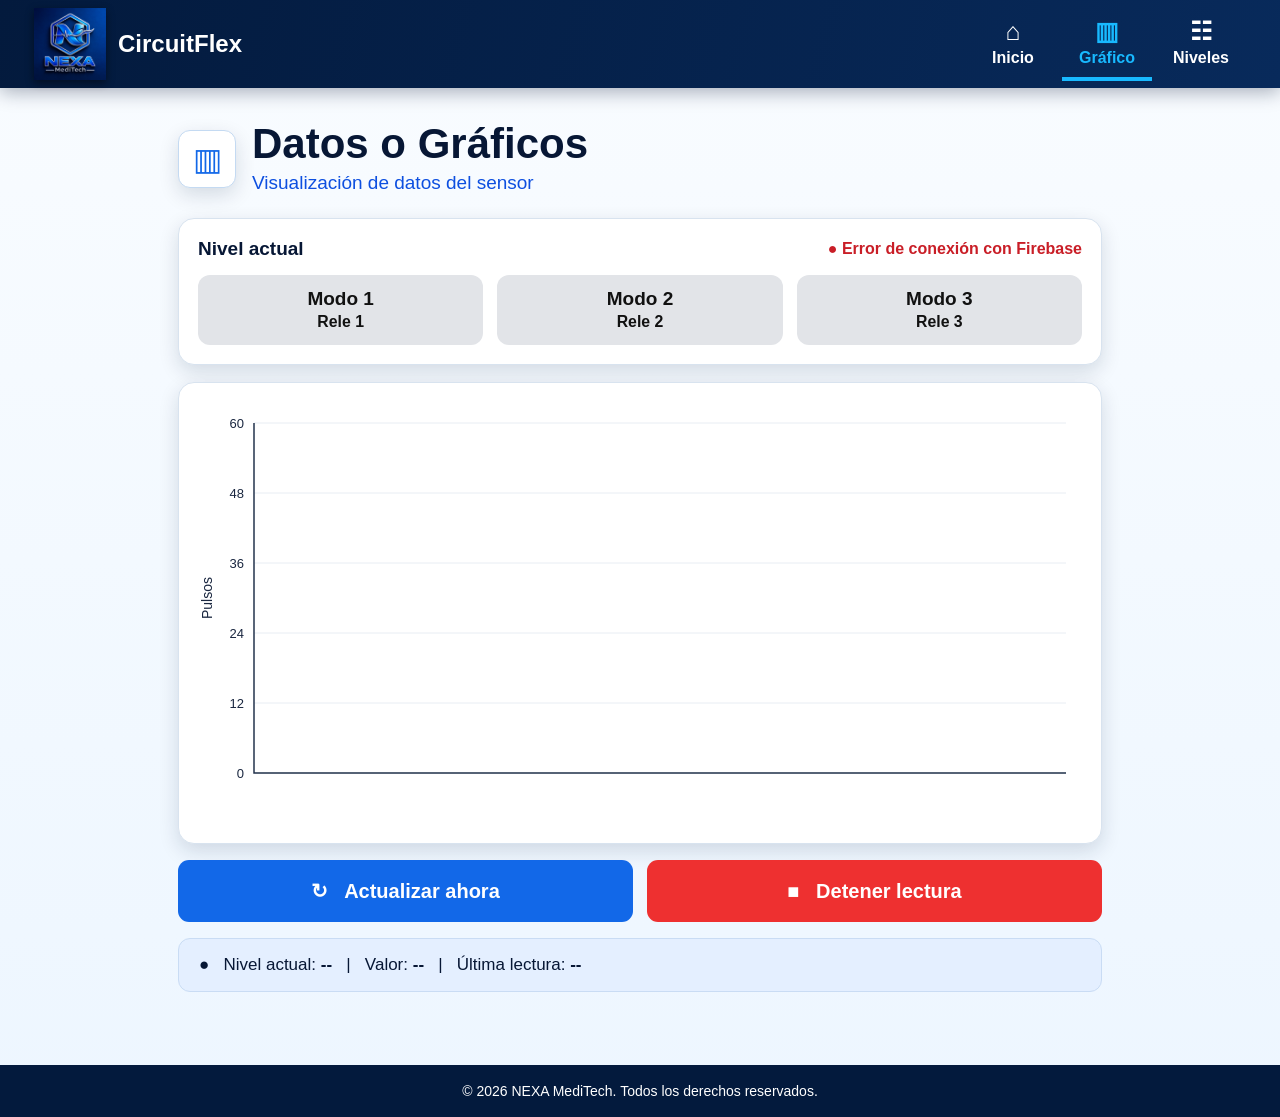
<file: grafico.html>
<!doctype html>
<html lang="es">
<head>
  <meta charset="utf-8">
  <meta name="viewport" content="width=device-width,initial-scale=1">
  <title>NEXA MediTech | Gráfico</title>
  <link rel="stylesheet" href="styles.css">
</head>
<body>
<header class="topbar">
  <a class="brand" href="index.html">
    <img src="assets/logo_nexa_meditech.png" alt="NEXA MediTech">
    <span>CircuitFlex</span>
  </a>
  <nav class="nav">
    <a href="index.html" data-page="inicio"><span class="ico">⌂</span>Inicio</a>
    <a href="grafico.html" data-page="grafico" class="active"><span class="ico">▥</span>Gráfico</a>
    <a href="niveles.html" data-page="niveles"><span class="ico">☷</span>Niveles</a>
  </nav>
</header>

<main class="page">
  <div class="title-row">
    <div class="title-icon">▥</div>
    <div>
      <h1>Datos o Gráficos</h1>
      <p class="subtitle">Visualización de datos del sensor</p>
    </div>
  </div>

  <section class="card level-selector">
    <div style="display:flex;justify-content:space-between;align-items:center;gap:15px;flex-wrap:wrap">
      <h3 style="margin:0">Nivel actual</h3>
      <span id="firebaseStatus" style="font-weight:700;color:#68758a">Conectando con Firebase...</span>
    </div>

    <div class="levels-top" style="margin-top:15px">
	  <button class="level-btn" data-level="bajo">Modo 1<br><small>Rele 1</small></button>
      <button class="level-btn" data-level="medio">Modo 2<br><small>Rele 2</small></button>
      <button class="level-btn" data-level="alto">Modo 3<br><small>Rele 3</small></button>
    </div>
  </section>

  <section class="card chart-card">
    <canvas id="sensorChart"></canvas>
  </section>

  <section class="actions">
    <button class="action-btn sim" id="refreshButton">↻ &nbsp; Actualizar ahora</button>
    <button class="action-btn stop" id="stopButton">■ &nbsp; Detener lectura</button>
  </section>

  <div class="info">
    ● &nbsp; Nivel actual: <strong id="levelLabel">--</strong>
    &nbsp; | &nbsp; Valor: <strong id="currentValue">--</strong>
    &nbsp; | &nbsp; Última lectura: <strong id="lastUpdate">--</strong>
  </div>
</main>

<footer>© 2026 NEXA MediTech. Todos los derechos reservados.</footer>

<script src="dashboard.js"></script>
<script src="grafico_dashboard.js"></script>
</body>
</html>
</file>
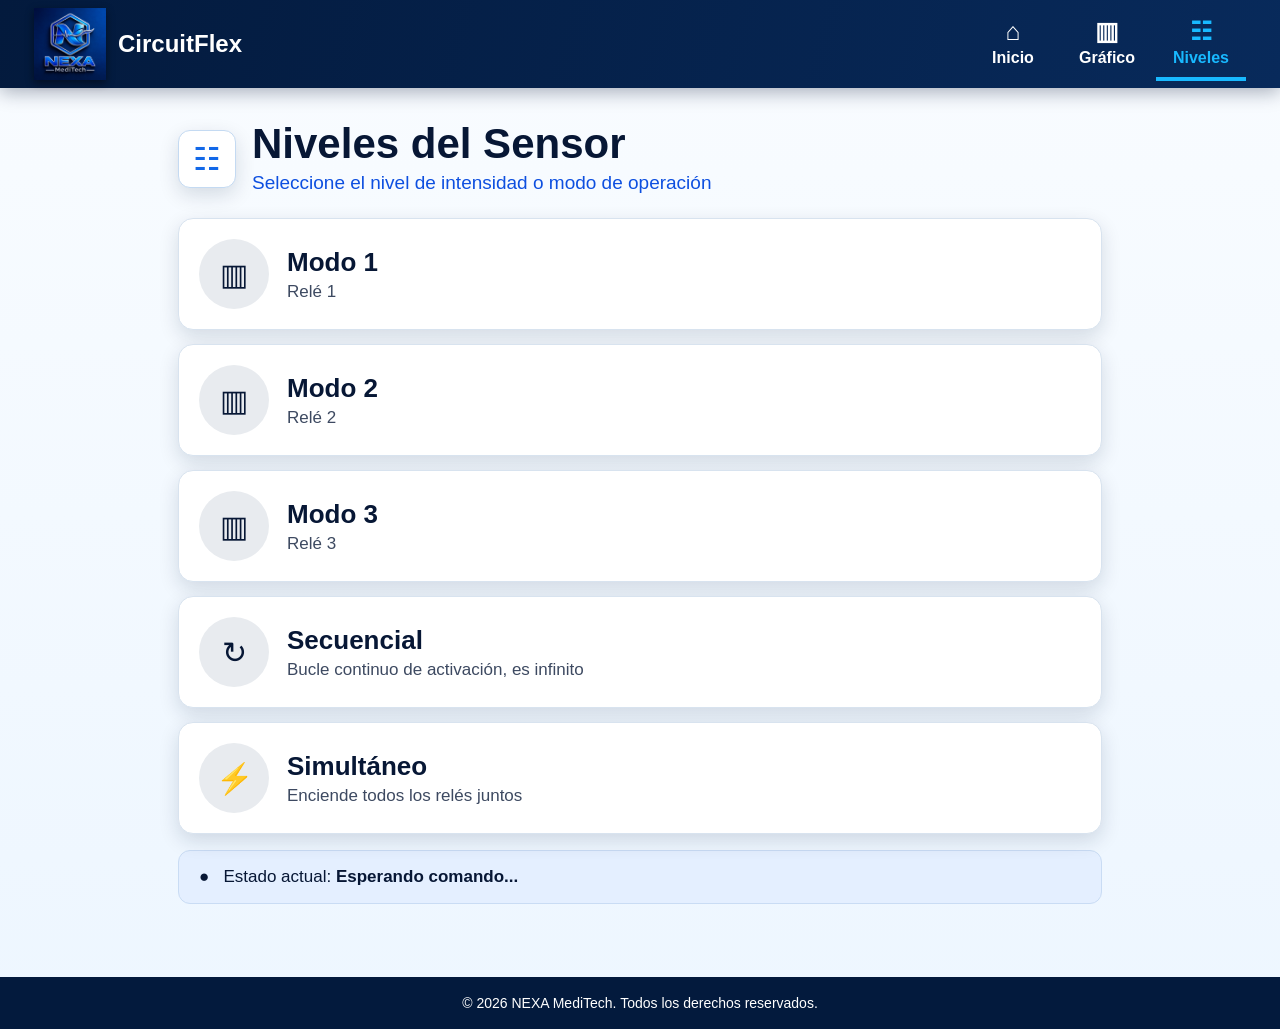
<file: niveles.html>
<!doctype html>
<html lang="es">
<head>
  <meta charset="utf-8">
  <meta name="viewport" content="width=device-width,initial-scale=1">
  <title>NEXA MediTech | Niveles</title>
  <link rel="stylesheet" href="styles.css">
</head>
<body>

<header class="topbar">
  <a class="brand" href="index.html">
    <img src="assets/logo_nexa_meditech.png" alt="NEXA MediTech">
    <span>CircuitFlex</span>
  </a>
  <nav class="nav">
    <a href="index.html" data-page="inicio"><span class="ico">⌂</span>Inicio</a>
    <a href="grafico.html" data-page="grafico"><span class="ico">▥</span>Gráfico</a>
    <a href="niveles.html" data-page="niveles" class="active"><span class="ico">☷</span>Niveles</a>
  </nav>
</header>

<main class="page">
  <div class="title-row">
    <div class="title-icon">☷</div>
    <div>
      <h1>Niveles del Sensor</h1>
      <p class="subtitle">Seleccione el nivel de intensidad o modo de operación</p>
    </div>
  </div>

  <section class="level-list">
    <div class="level-row" id="btnBajo" style="cursor: pointer;">
      <div class="level-left">
        <div class="level-icon">▥</div>
        <div>
          <div class="level-name">Modo 1</div>
          <div class="level-value">Relé 1</div>
        </div>
      </div>
    </div>

    <div class="level-row" id="btnMedio" style="cursor: pointer;">
      <div class="level-left">
        <div class="level-icon">▥</div>
        <div>
          <div class="level-name">Modo 2</div>
          <div class="level-value">Relé 2</div>
        </div>
      </div>
    </div>

    <div class="level-row" id="btnAlto" style="cursor: pointer;">
      <div class="level-left">
        <div class="level-icon">▥</div>
        <div>
          <div class="level-name">Modo 3</div>
          <div class="level-value">Relé 3</div>
        </div>
      </div>
    </div>

    <div class="level-row" id="btnSecuencial" style="cursor: pointer;">
      <div class="level-left">
        <div class="level-icon">↻</div>
        <div>
          <div class="level-name">Secuencial</div>
          <div class="level-value">Bucle continuo de activación, es infinito</div>
        </div>
      </div>
    </div>

    <div class="level-row" id="btnSimultaneo" style="cursor: pointer;">
      <div class="level-left">
        <div class="level-icon">⚡</div>
        <div>
          <div class="level-name">Simultáneo</div>
          <div class="level-value">Enciende todos los relés juntos</div>
        </div>
      </div>
    </div>

  </section>

  <div class="info">
    ● &nbsp; Estado actual: <strong id="selectedLevel">Esperando comando...</strong>
  </div>
</main>

<footer>© 2026 NEXA MediTech. Todos los derechos reservados.</footer>

<script src="niveles.js"></script>
</body>
</html>
</file>
<file: styles.css>
:root{
 --navy:#031a3d;--navy2:#082a5b;--blue:#1268e8;--cyan:#18b9ff;
 --green:#20bd42;--red:#ee3030;--bg:#eef6ff;--text:#071735;
 --muted:#68758a;--border:#d8e3ef;--gray:#c0c4ca;--shadow:0 7px 20px rgba(5,27,58,.14)
}
*{box-sizing:border-box}
html,body{margin:0;min-height:100%;font-family:Arial,Helvetica,sans-serif;color:var(--text)}
body{background:linear-gradient(180deg,#f9fcff,#edf6ff)}
.topbar{height:88px;background:linear-gradient(105deg,var(--navy),var(--navy2));color:#fff;display:flex;align-items:center;justify-content:space-between;padding:7px 34px;box-shadow:0 4px 18px #00143155;position:sticky;top:0;z-index:20}
.brand{display:flex;align-items:center;gap:12px;text-decoration:none;color:#fff}
.brand img{width:72px;height:72px;object-fit:contain;filter:drop-shadow(0 3px 4px #0007)}
.brand span{font-size:24px;font-weight:800}
.nav{height:100%;display:flex;gap:4px}
.nav a{min-width:90px;color:#fff;text-decoration:none;display:flex;flex-direction:column;align-items:center;justify-content:center;gap:3px;font-weight:700;border-bottom:4px solid transparent}
.nav a:hover,.nav a.active{color:var(--cyan);border-bottom-color:var(--cyan)}
.nav .ico{font-size:25px}
.page{max-width:980px;margin:auto;padding:32px 28px 48px}
.welcome{text-align:center;padding:6px 0 18px}
.welcome-logo{width:min(290px,72vw);max-height:245px;object-fit:contain;filter:drop-shadow(0 7px 12px #001a3b28)}
h1{font-size:42px;margin:4px 0;font-weight:800}
.welcome h1{font-size:54px}
.subtitle{color:#0d4fe0;font-size:19px;margin:4px 0}
.card{background:#fff;border:1px solid var(--border);border-radius:16px;box-shadow:var(--shadow)}
.status-card{max-width:650px;margin:18px auto 20px;padding:26px;text-align:center}
.status-title{font-size:22px;font-weight:800;margin-bottom:18px}
.status-body{display:flex;align-items:center;justify-content:center;gap:22px}
.status-light{width:72px;height:72px;border-radius:50%;background:#777;box-shadow:inset 0 -7px 10px #0003,0 4px 10px #0003}
.status-light.on{background:var(--green)}
.status-word{font-size:30px;font-weight:800;color:#149c32}
.status-description{font-size:16px;color:var(--muted);margin-top:4px}
.home-actions{max-width:650px;margin:auto}
.big-btn{display:flex;align-items:center;justify-content:center;width:100%;min-height:70px;border:0;border-radius:13px;font-size:22px;font-weight:800;box-shadow:0 7px 14px #001a3b2e;cursor:pointer;text-decoration:none;transition:.15s}
.big-btn:hover{transform:translateY(-1px)}
.power{background:var(--green);color:#fff}
.power.off{background:var(--red)}
.graph-link{background:var(--blue);color:#fff;margin-top:14px}
.title-row{display:flex;align-items:center;gap:16px;margin-bottom:20px}
.title-icon{width:58px;height:58px;border:1px solid #c4daf2;background:#fff;border-radius:12px;display:grid;place-items:center;color:var(--blue);font-size:31px;box-shadow:var(--shadow)}
.title-row h1{margin:0}
.level-selector{padding:19px;margin-bottom:17px}
.level-selector h3{margin:0 0 14px;font-size:19px}
.levels-top{display:grid;grid-template-columns:repeat(3,1fr);gap:14px}
.level-btn{border:0;border-radius:12px;padding:13px;background:#e2e4e8;color:#111;font-size:19px;font-weight:800;cursor:pointer}
.level-btn[data-level="1"]{background:#666b72;color:#fff}
.level-btn[data-level="2"]{background:#1668e5;color:#fff}
.level-btn.selected{outline:3px solid #75b9ff;box-shadow:0 0 0 3px #fff inset}
.chart-card{padding:15px;margin-bottom:16px}
#sensorChart{width:100%;height:430px;display:block}
.actions{display:grid;grid-template-columns:1fr 1fr;gap:14px}
.action-btn{border:0;border-radius:11px;min-height:62px;font-size:20px;font-weight:800;cursor:pointer}
.sim{background:var(--blue);color:#fff}.stop{background:var(--red);color:#fff}
.info{margin-top:16px;background:#e4efff;border:1px solid #c9dcf4;border-radius:12px;padding:16px 20px;font-size:17px}
.level-list{display:grid;gap:14px}
.level-row{display:flex;align-items:center;justify-content:space-between;padding:20px;border:1px solid var(--border);background:#fff;border-radius:15px;box-shadow:var(--shadow);cursor:pointer;transition:.15s}
.level-row:hover{transform:translateY(-1px)}
.level-row.selected{background:#061e46;color:#fff;border:2px solid #1670f4}
.level-row.off{background:#ffe1e1;color:#111;border-color:#ffaaaa}
.level-row.off.selected{background:#ffd4d4;border-color:var(--red)}
.level-left{display:flex;align-items:center;gap:18px}
.level-icon{width:70px;height:70px;border-radius:50%;background:#e8ebef;display:grid;place-items:center;font-size:30px}
.selected .level-icon{background:#122d53;color:#fff}
.off .level-icon{background:#e51e2b;color:#fff}
.level-name{font-size:26px;font-weight:800}.level-value{font-size:17px;opacity:.78;margin-top:4px}
.radio{width:26px;height:26px;border:2px solid #7b838e;border-radius:50%;background:#fff}
.selected .radio{border:6px solid #1973ff}
footer{background:var(--navy);color:#fff;text-align:center;padding:18px;margin-top:25px;font-size:14px}
@media(max-width:700px){.topbar{height:auto;flex-direction:column;gap:5px;padding:8px 14px}.brand img{width:58px;height:58px}.brand span{font-size:19px}.nav{height:55px}.nav a{min-width:76px;font-size:13px}.page{padding:25px 14px}.welcome h1{font-size:44px}h1{font-size:33px}.levels-top{grid-template-columns:1fr}.actions{grid-template-columns:1fr}.level-name{font-size:22px}}
</file>
